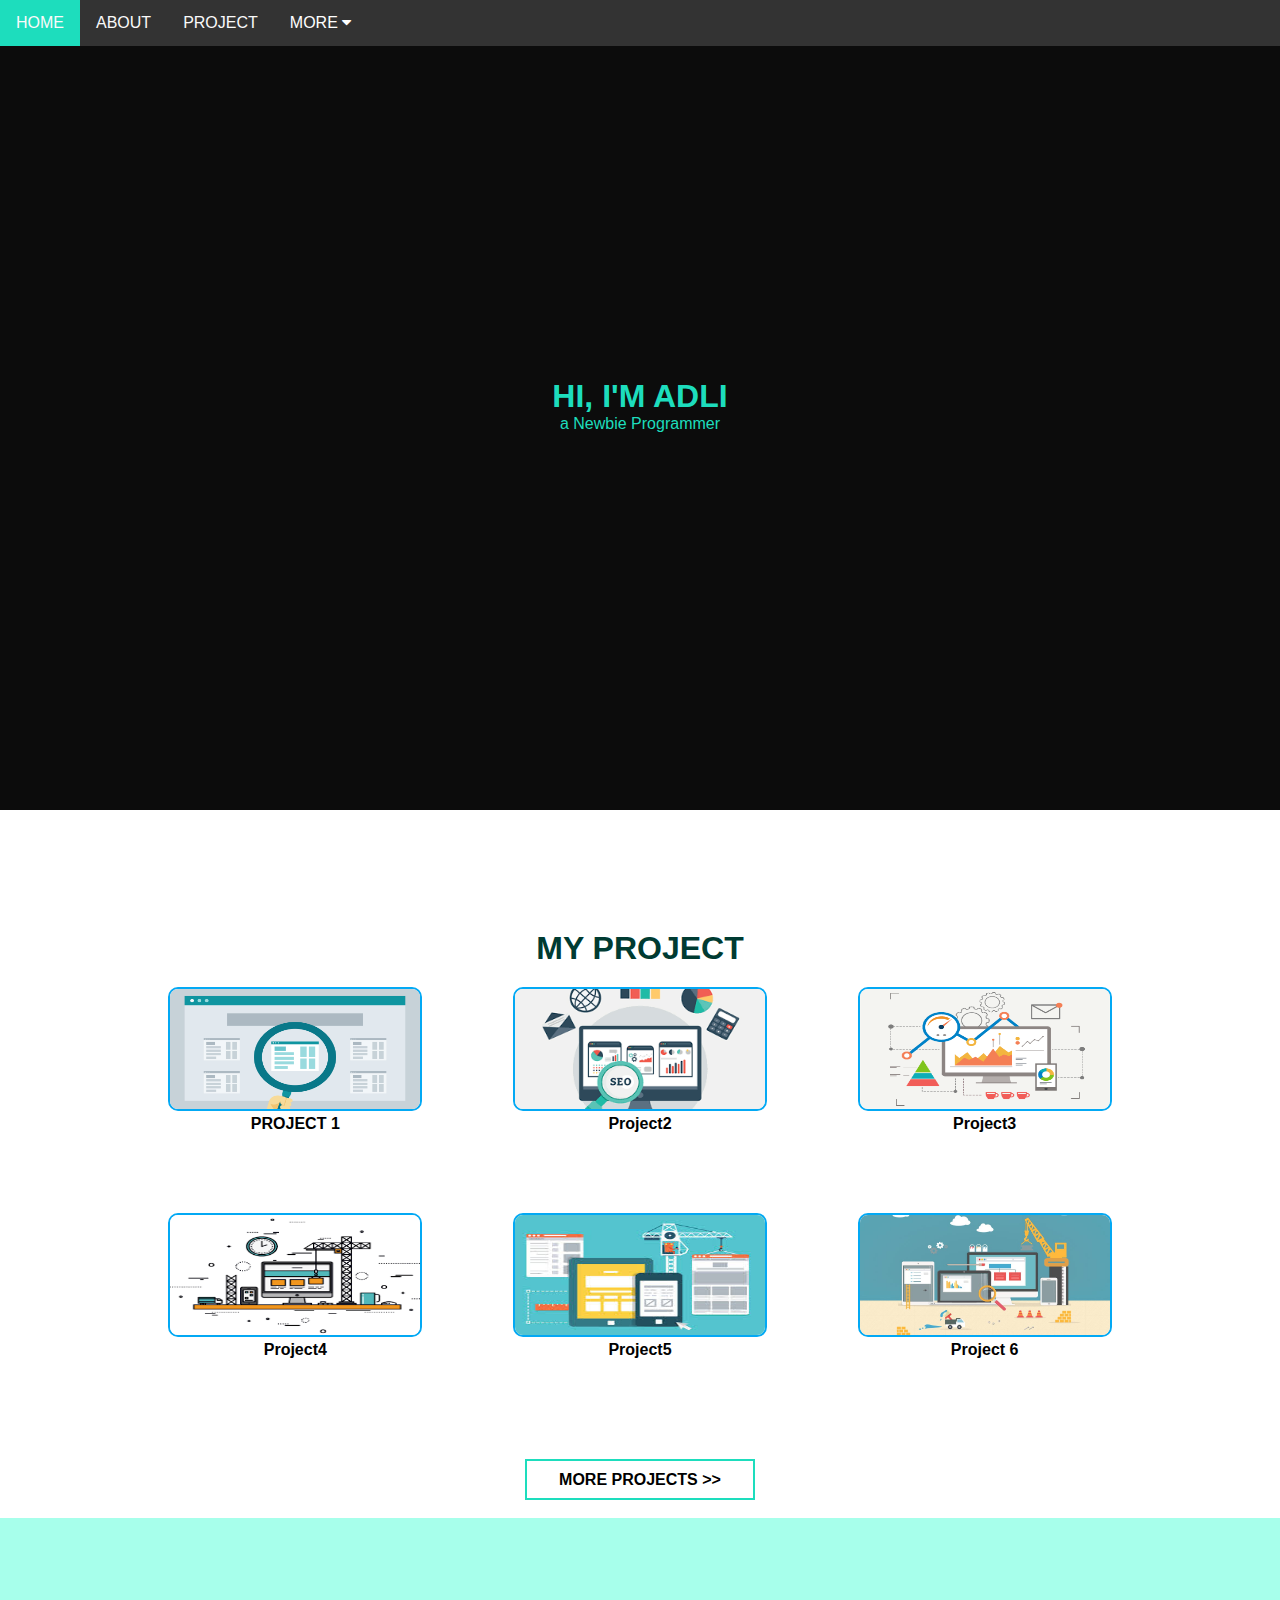
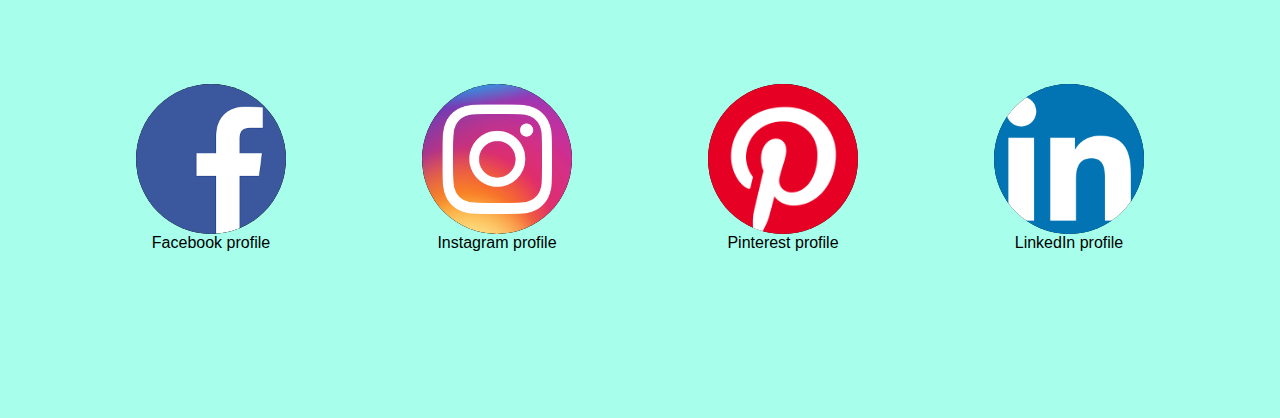
<file: index2.html>
<!DOCTYPE html>
<html lang="en">

<head>
    <meta charset="UTF-8">
    <meta http-equiv="X-UA-Compatible" content="IE=edge">
    <meta name="viewport" content="width=device-width, initial-scale=1.0">
    <title>ADLI'S PORTOFOLIO</title>
    <link rel="stylesheet" type="text/css" href="style2.css">
    <link rel="stylesheet" href="https://cdnjs.cloudflare.com/ajax/libs/font-awesome/4.7.0/css/font-awesome.min.css">
</head>

<body>
    <div class="navbar">
        <a href="#">HOME</a>
        <a href="#">ABOUT</a>
        <a href="#">PROJECT</a>

        <div class="dropdown">
            <button class="dropbtn">MORE
                <i class="fa fa-caret-down"></i>
            </button>
            <div class="dropdown-content">
                <a href="#">Fundamental</a>
                <a href="#">Front-End</a>
                <a href="#">Back-End</a>
            </div>
        </div>
    </div>

    <header id="welcome-section">
        <h1>HI, I'M ADLI</h1>
        <p>a Newbie Programmer</p>
    </header>

    <main id="main">
        <h1>MY PROJECT</h1>
        <section id="projects">

            <div class="project-tile">
                <a href="#" target="_blank"><img src="./assets2/img1.jpg"></a>
                <h4>PROJECT 1</h4>
            </div>
            <div class="project-tile">
                <a href="#" target="_blank"><img src="./assets2/img2.png"></a>
                <h4>Project2</h4>
            </div>
            <div class="project-tile">
                <a href="#" target="_blank"><img src="./assets2/img3.png"></a>
                <h4>Project3</h4>
            </div>
            <div class="project-tile">
                <a href="#" target="_blank"><img src="./assets2/img4.jpg"></a>
                <h4>Project4</h4>
            </div>
            <div class="project-tile">
                <a href="#" target="_blank"><img src="./assets2/img5.jpg"></a>
                <h4>Project5</h4>
            </div>
            <div class="project-tile">
                <a href="#" target="_blank"><img src="./assets2/img6.jpg"></a>
                <h4>Project 6</h4>
            </div>
        </section>
        <button class="btn">More Projects >> </button>
    </main>
    <br>
    <footer id="footer">
        <div>
            <a id="profile-link" href="#" target="_blank"><img src="./assets2/fb.png" width="150px"></a>
            <p>Facebook profile</p>
        </div>
        <div>
            <a href="#" target="_blank"><img src="./assets2/ig.png" width="150px"></a>
            <p>Instagram profile</p>
        </div>
        <div>
            <a href="#" target="_blank"><img src="./assets2/pin.png" width="220px"></a>
            <p>Pinterest profile</p>
        </div>
        <div>
            <a href="#" target="_blank"><img src="./assets2/in.png" width="175px"></a>
            <p>LinkedIn profile</p>
        </div>
    </footer>

</body>

</html>
</file>
<file: style2.css>
* {
  margin: 0px;
  padding: 0px;
  font-family: "Poppins", sans-serif;
}
:root {
  --primary: rgb(29, 221, 189);
  --bgDark: rgb(12, 12, 12);
  --white: rgb(250, 250, 250);
  --secondary: rgb(0, 59, 50);
  --bgLight: rgb(190, 181, 181);
}

#welcome-section {
  /* border: 2px solid blue; */
  background-color: var(--bgDark);
  color: var(--primary);
  display: flex;
  flex-direction: column;
  height: 90vh;
  align-items: center;
  justify-content: center;
}

.navbar {
  background-color: #333;
  position: fixed;
  width: 100%;
}

.navbar a {
  float: left;
  font-size: 16px;
  color: var(--white);
  text-align: center;
  padding: 14px 16px;
  text-decoration: none;
}

.dropdown {
  float: left;
  overflow: hidden;
}

.dropdown .dropbtn {
  font-size: 16px;
  border: none;
  outline: none;
  color: white;
  padding: 14px 16px;
  background-color: inherit;
  font-family: inherit;
  margin: 0;
}

.navbar a:hover,
.dropdown:hover .dropbtn {
  background-color: var(--primary);
}

.dropdown-content {
  display: none;
  position: absolute;
  background-color: #f9f9f9;
  min-width: 160px;
  box-shadow: 0px 8px 16px 0px rgba(0, 0, 0, 0.2);
  z-index: 1;
}

.dropdown-content a {
  float: none;
  color: black;
  padding: 12px 16px;
  text-decoration: none;
  display: block;
  text-align: left;
}

.dropdown-content a:hover {
  background-color: #ddd;
}

.dropdown:hover .dropdown-content {
  display: block;
}

main section {
  margin: 20px 10% 20px 10%;
  display: grid;
  grid-template: repeat(1, 1fr) / repeat(3, 1fr);
  grid-column-gap: 10px;
  justify-items: center;
}
.project-tile {
  margin-bottom: 80px;
  display: flex;
  flex-direction: column;
  align-items: center;
}
.project-tile img {
  width: 250px;
}
main {
  padding-top: 120px;
  display: flex;
  flex-direction: column;

  /* border: 2px solid red; */
}

#main h1 {
  text-align: center;
  color: var(--secondary);
}

.btn {
  align-self: center;
  align-content: center;
  display: flex;
  text-align: center;
  justify-content: center;
  flex-direction: column;
  padding: 0.6rem 2rem;
  font-size: 1rem;
  font-weight: 600;
  border: 2px solid transparent;
  outline: none;
  cursor: pointer;
  text-transform: uppercase;
  transition: all 0.2s ease;
  background: transparent;
  border-color: var(--primary);
}

.btn:hover {
  background: transparent;
  background: var(--primary);
  color: var(--secondary);
}

/* button {
  padding: 1rem 2rem;
  font-size: 1rem;
  font-weight: 600;
  border: 2px solid transparent;
  outline: none;
  cursor: pointer;
  text-transform: uppercase;
  background: transparent;
  border-color: var(--primary);
  color: var(--primary);
}

button:hover {
  background-color: var(--primary);
  color: var(--bgDark);
} */

main a,
main a:hover,
main a:active,
main a:focus,
main a:visited {
  text-decoration: none;
  color: #03a9f4;
}
main section div a:hover {
  border-radius: 10px;
  box-shadow: -5px 5px 20px, 5px -5px 20px, 5px 5px 20px, -5px -5px 20px;
}
a,
a:hover,
a:active,
a:focus,
a:visited {
  /* color: black; */
  text-decoration: none;
}
main section div a img {
  border: solid;
  border-color: #03a9f4;
  border-width: 2px;
  border-radius: 10px;
  height: 120px;
  width: auto;
  overflow: hidden;
}

footer {
  background-color: #a7ffeb;
  height: 500px;
  display: flex;
  flex-direction: row;
  align-items: center;
  justify-content: space-evenly;
}
footer div a {
  background-color: black;
  border-radius: 50%;
  height: 150px;
  width: 150px;
  display: flex;
  align-items: center;
  justify-content: center;
  white-space: pre-line;
  overflow: hidden;
}
footer div a:hover {
  border-radius: 50%;
  box-shadow: 100px;
}
footer div a img {
  border-radius: 50%;
}
footer div p {
  text-align: center;
}

@media (max-width: 800px) {
  nav {
    background-color: #c5cae9;
    height: 100px;
    width: 100%;
    position: fixed;
    display: flex;
    align-items: center;
    justify-content: center;
    color: black;
    z-index: 1;
  }
  main section {
    margin: 20px 10% 20px 10%;
    display: grid;
    grid-template: repeat(6, 1fr) / 1fr;
    justify-items: center;
  }
  footer {
    background-color: #a7ffeb;
    height: 100vh;
    display: flex;
    align-items: center;
    justify-content: space-evenly;
  }
}
</file>
